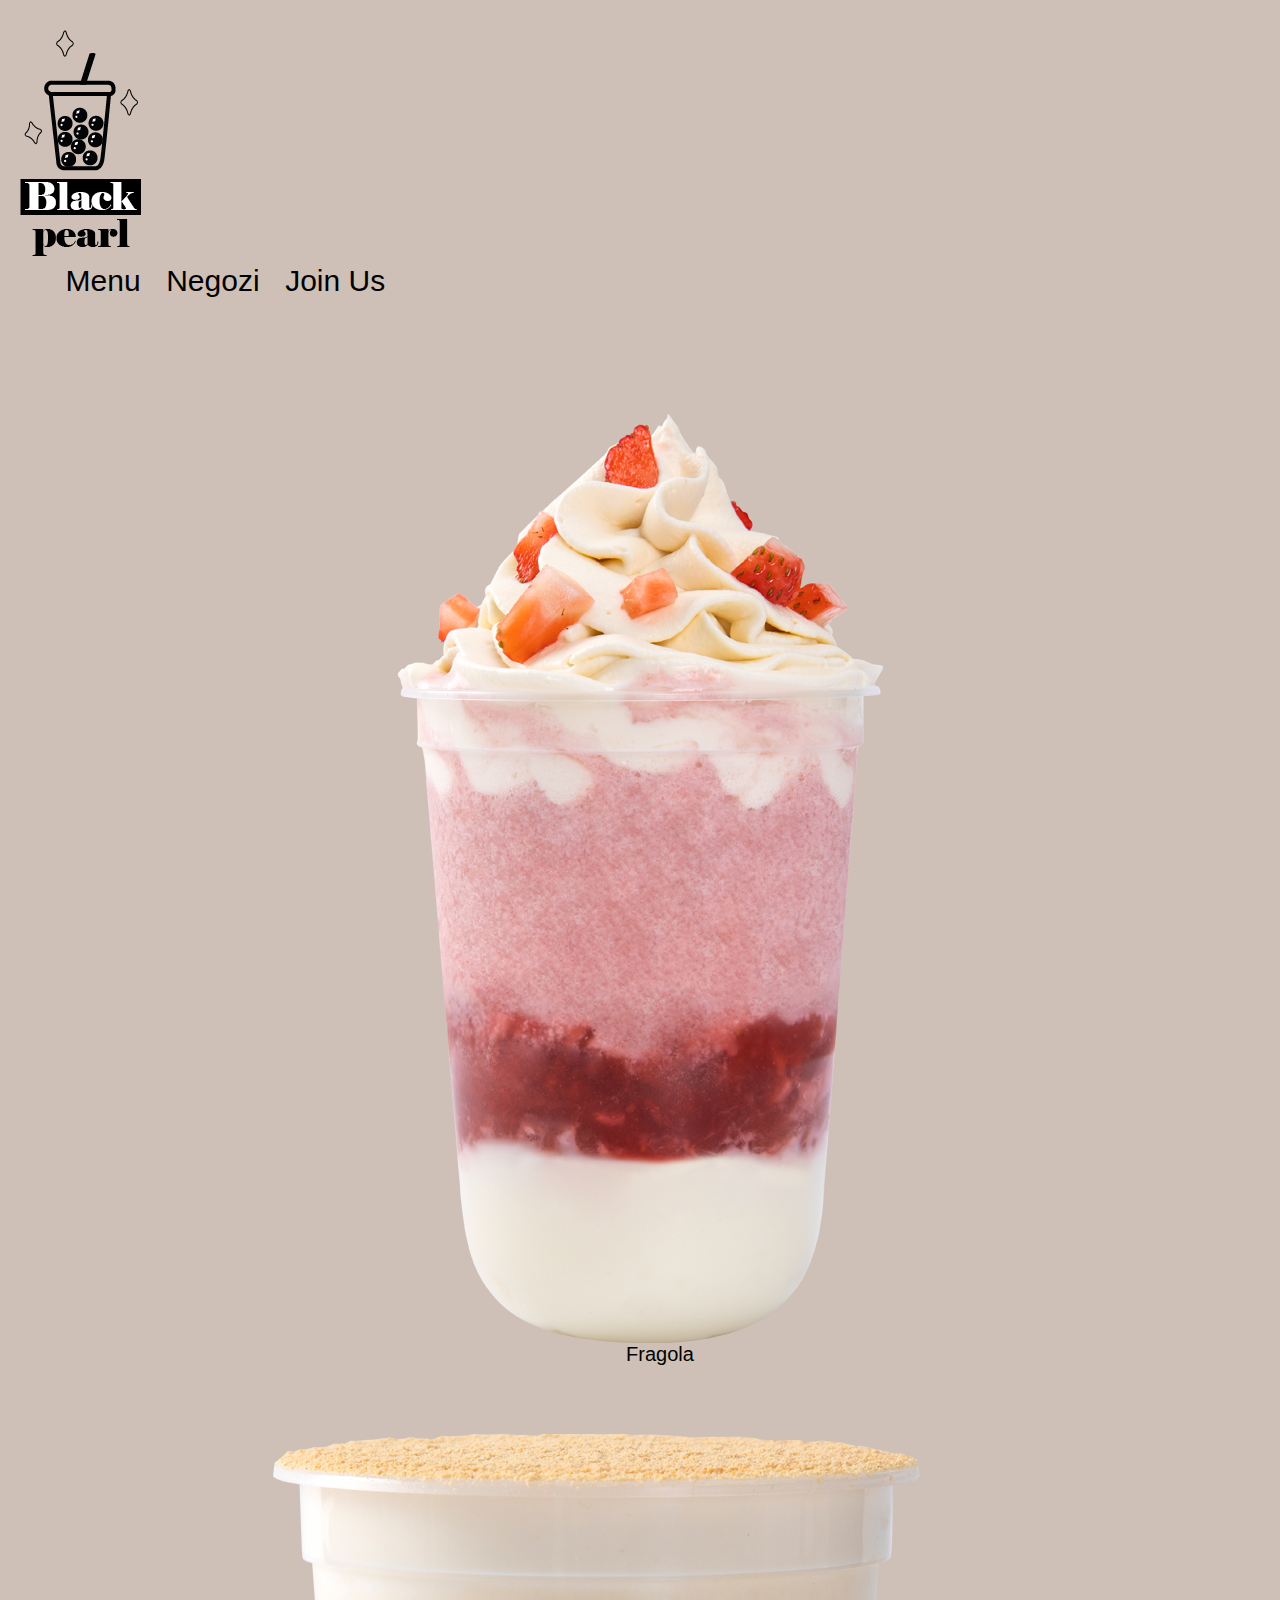
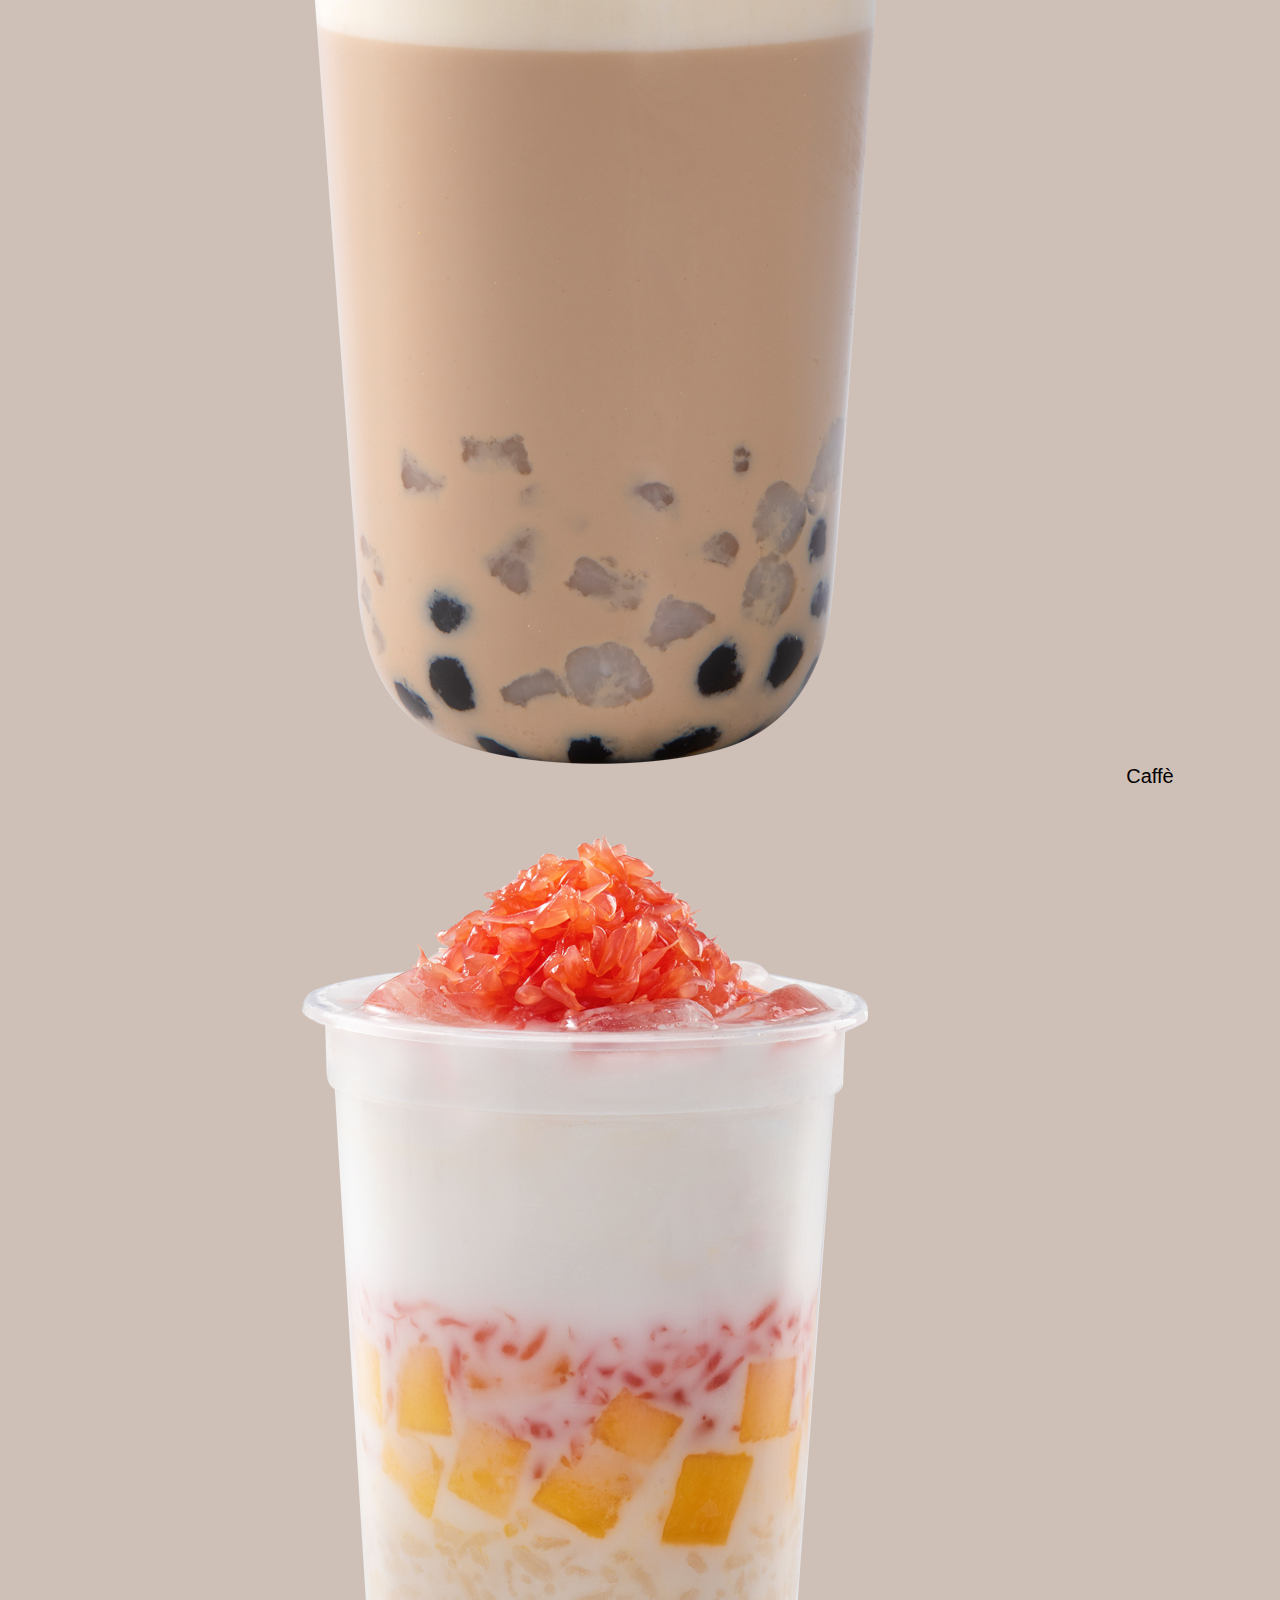
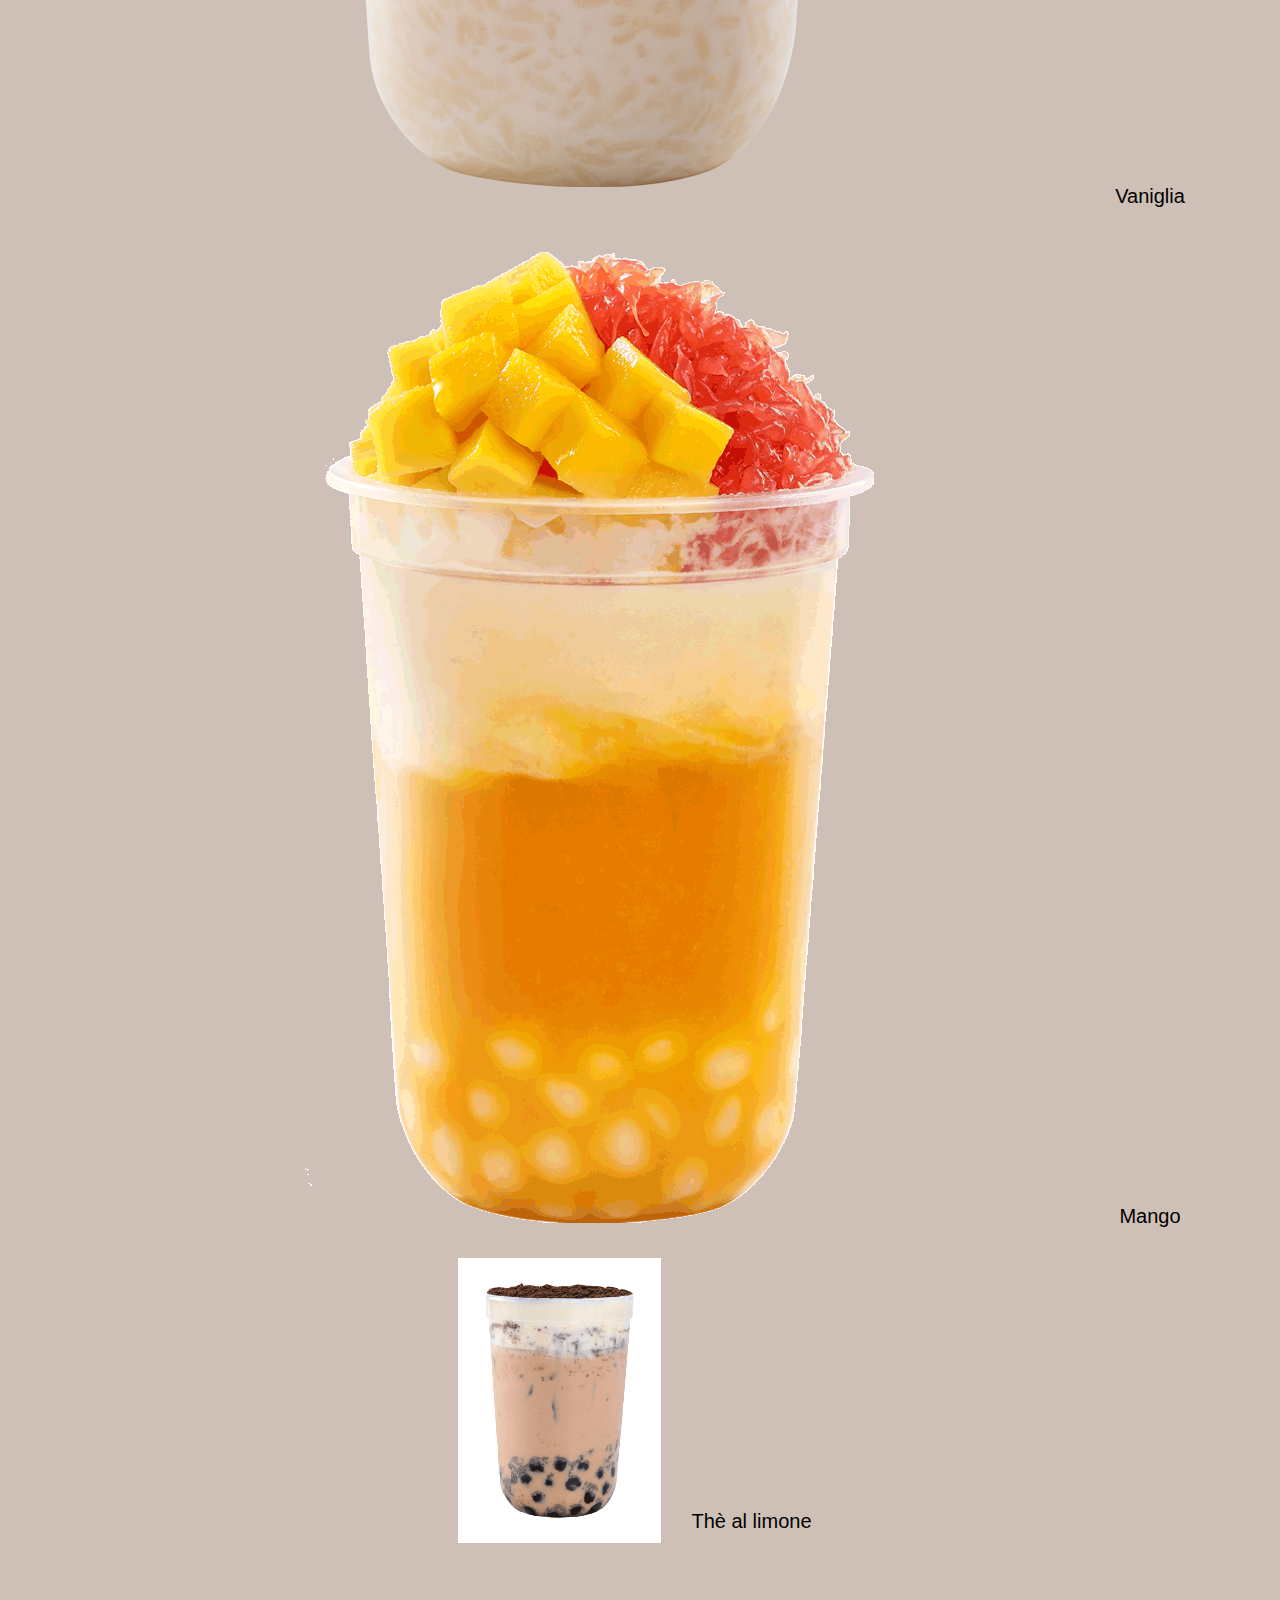
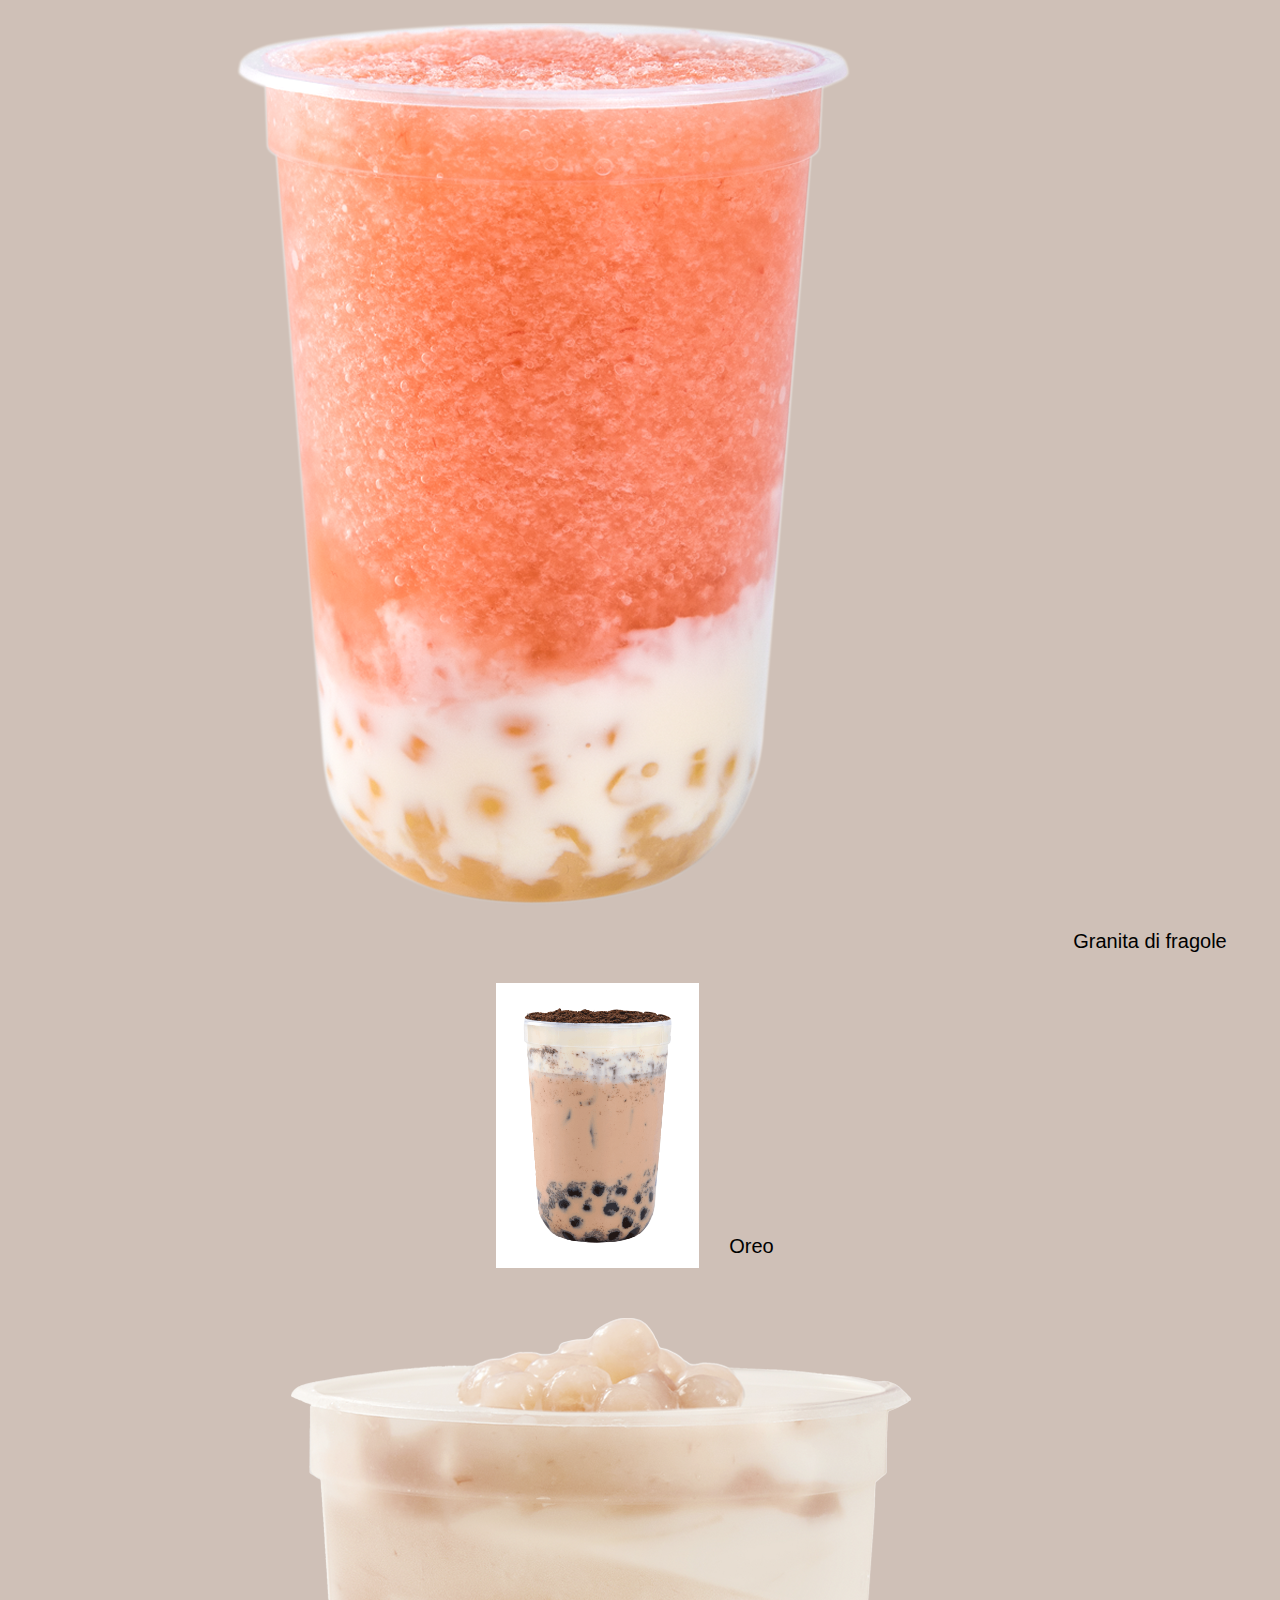
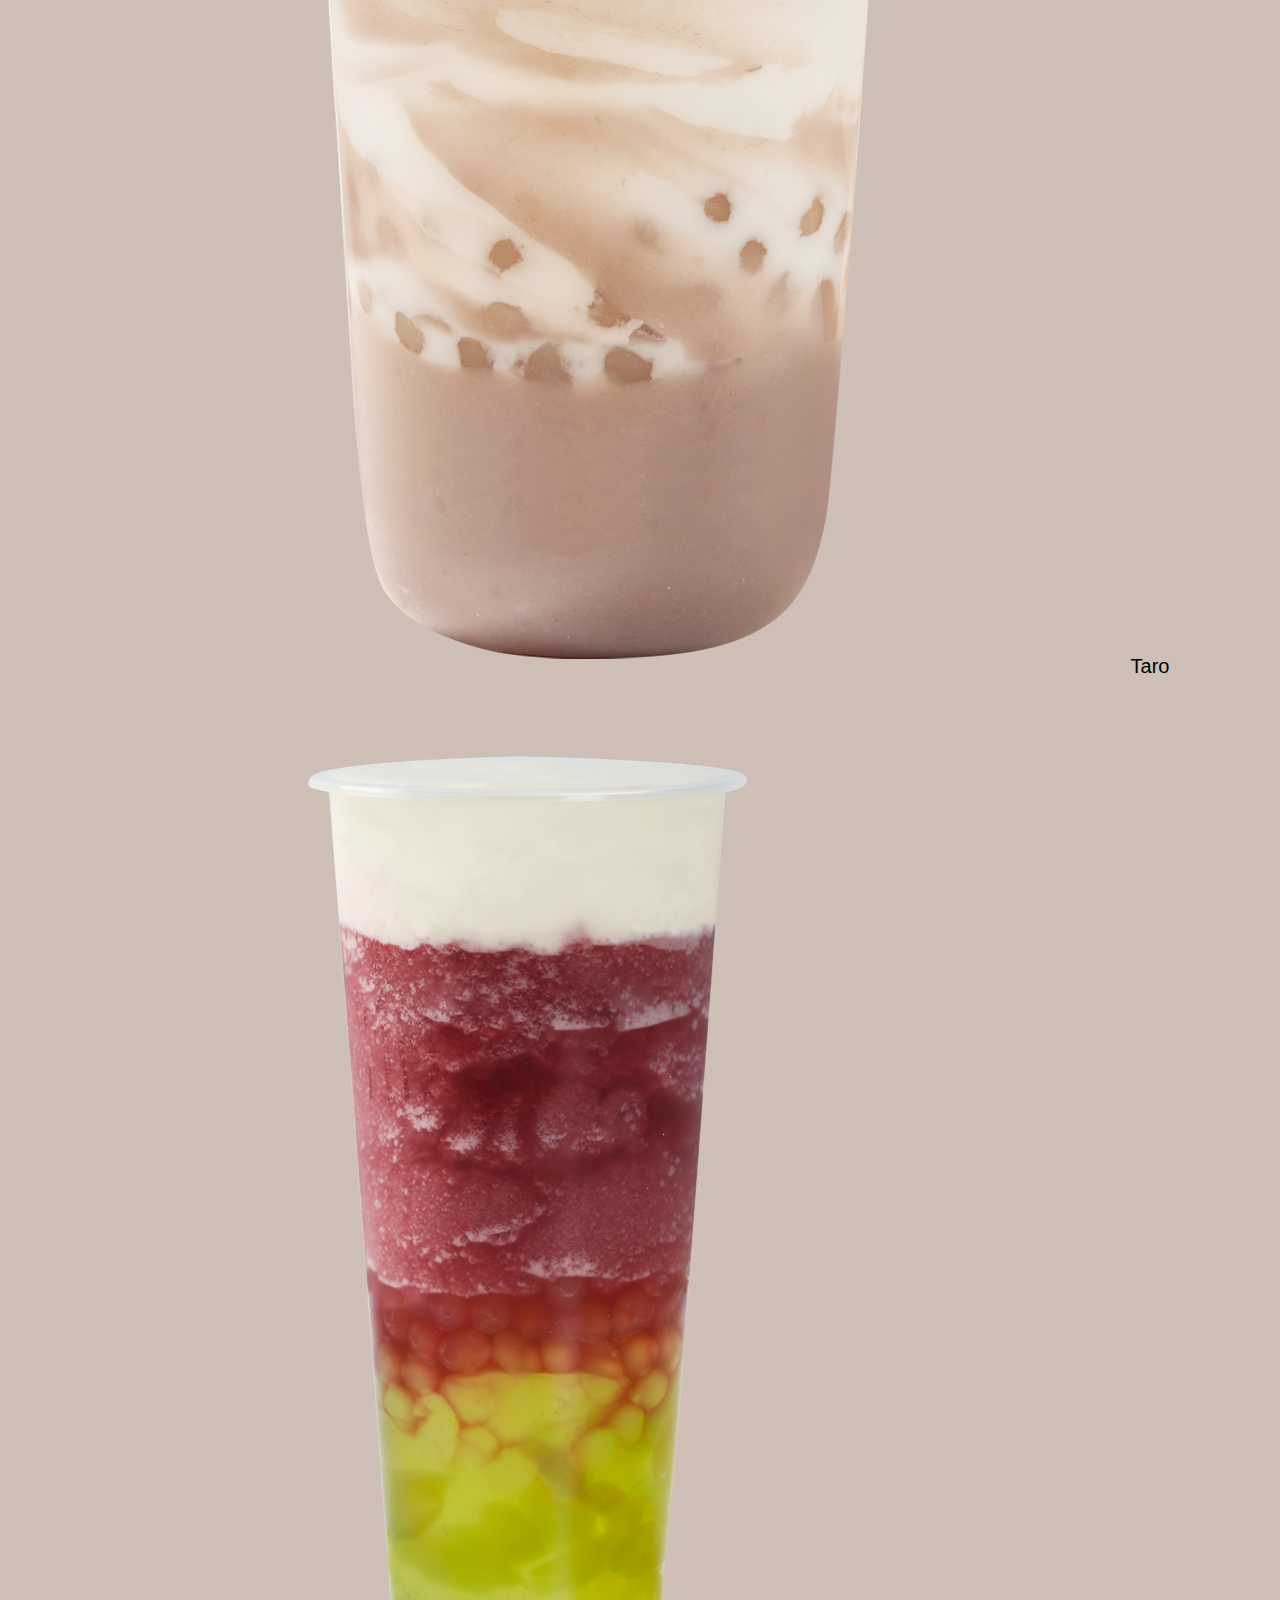
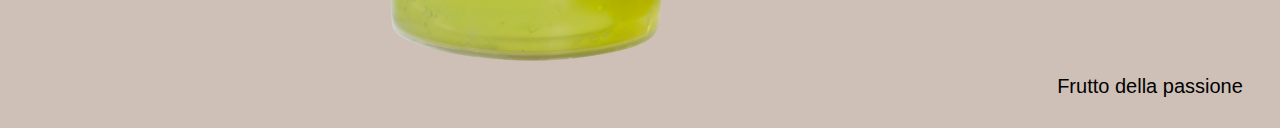
<file: menu.html>
<!DOCTYPE html>
<html lang="en">
<head>
    <meta charset="UTF-8">
    <meta http-equiv="X-UA-Compatible" content="IE=edge">
    <meta name="viewport" content="width=device-width, initial-scale=1.0">
    <meta name="author" content="Zhu Jessica">
    <meta name="description" content="Sito di WS adobe">
    <link rel="stylesheet" href="style.css">
    <link rel="shortcut icon" href="favicon.png" type="image/x-icon">
    <link rel="stylesheet" href="fontawesome/css/all.css">
    <title>WS adobe</title>
</head>
<body>
    <div class="white">
        <header>
            <h1>
                <a href="index.html">
                    <img src="img/logo-1.png" alt="logo sito bubble" title="Black Pearl">
                </a>
            </h1>
            <nav>
                <ul>
                    <li>
                        <a href="index.html"></a>
                    </li>
                    <li>
                        <a href="menu.html">Menu</a>
                    </li>
                    <li>
                        <a href="negozi.html">Negozi</a>
                    </li>
                    <li>
                        <a href="joinus.html">Join Us</a>
                    </li>
                </ul>
            </nav>
        </header>
    </div>
    <aside id="banner">
    </aside>
    <main>
        <article class="colonna">
            <div class="flexgrid">
                <div class="post1">
                    <img src="img/copertina1.png" alt="fragola">
                    <div class="post2">
                        <p>Fragola</p>
                    </div>
                </div>
    
                <div class="post1">
                    <img src="img/2021a5e954b15a80fe6d97cf1212f00d.png" alt="caffe">
                    <p>Caffè</p>
                </div>
    
                <div class="post1">
                    <img src="img/copertina2.png" alt="vaniglia">
                    <p>Vaniglia</p>
                </div>
    
                <div class="post1">
                    <img src="img/copertina4.png" alt="mango">
                    <p>Mango</p>
                </div>
    
                <div class="post1">
                    <img src="img/11-1.png" alt="thè al limone">
                    <p>Thè al limone</p>
                </div>
              
                <div class="post1">
                    <img src="img/92af66f265a05c9080b617bfe8585d73.png" alt="granita di fragola">
                    <p>Granita di fragole</p>
                </div>
    
                <div class="post1">
                    <img src="img/11-1.png" alt="oreo">
                    <p>Oreo</p>
                </div>
    
                <div class="post1">
                    <img src="img/copertina3.png" alt="taro">
                    <p>Taro</p>
                </div>
    
                <div class="post1">
                    <img src="img/5b48d953be029f21677f7194b106d3e9.png" alt="frutto della passione">
                    <p>Frutto della passione</p>
                </div>
            </div>
        </article> 
    </main>
    
    <footer>

    </footer>
    
</body>
</html>
</file>
<file: style.css>
/* RESET */
* {
    margin: 0;
    padding: 0;
    border: 0;
    font-size: 100%;
}

body{
        font-family: 'elephant', Arial, Helvetica, sans-serif;
        font-size: 20px;
        color: black;
}

.wide{
        background-color: white;
        color:black;
}
header{
        padding: 30px 20px;
}
nav li{
        display: inline-block; /* display inline ma con gestione del margin verticale */
        margin-left: 20px;
        list-style:none; /* toglie pallino al elemento li*/
        text-transform: capitalize; 
    }
nav a{
        text-decoration: none;/* azzero stili di default*/
        color: black;
        font-size: 30px;
}
nav a:hover,
nav .active{
         color: gray;
}

#banner{
        width: 100%;
        background-color: #CFC0B7;
        background-position: center;
        height: 500px;
        background-size: cover;
        position: absolute;
        color: black;

}
#banner1{
        width: 100%;
        background: url(img/Screenshot_20230113_202847.png) no-repeat center center;
        background-color: #CFC0B7;
        background-position: center;
        height: 500px;
        background-size: cover;
        position: absolute;
}

main{
        margin-top: 30px;
}

main .colonna{
        padding: 20px;
        text-align: center;
}

main p{
        text-align: left;
        margin-top: 10px;
}

.flexgrid{
        display: flex;
        flex-wrap: wrap;
        justify-content: center;
        gap: 20px;
}

.post1{
        position: relative;
        display: flex;
        align-items: flex-end;
}

.post1 img{
        transition: all 0.8s ease;
}

.post1 img:hover{
        transform: scale(1.1);
}

.post2{
        position: absolute;
        height: 100px;
        bottom: -50px;
        left: 0px;
        padding: 5px 10px;
        width: 100%;
        z-index: 2;
        transition: all 0.9s linear;
        justify-content: center;
}

.post2:hover{
        color: white;
        bottom: 0px;
}

.grid {
        display: grid;
        grid-template-columns: repeat(3, 1fr);
        grid-template-rows: repeat(3, 1fr);
}
.grid1{
        display: grid;
        grid-template-columns: repeat(2, 1fr);
        grid-template-rows: repeat(2, 1fr);

}
.ban{
        background-color: #CFC0B7;

}

main p{
        text-align: left;
        margin-top: 10px;
    }

h3{
        padding: 20px;
       
}   
p{
        padding: 5px;
        color: black;
}
body{
        background-color: #CFC0B7;
        color: black;
}
article h2{
        margin-top: 10px;
        padding: 10px;
        display: flex;
        font-size: 20px;
        justify-content: center;
        text-align: center;
}
article h3{
        display: flex;
        font-size: 26px;
        justify-content: center;
        text-align: center;
}
article h4{
        display: flex;
        justify-content: center;
        text-align: center;
        align-items: center;
}
article p{
        padding: 10px;
        margin-left: 20px;
        display: flex;
        justify-content: center;
        text-align: center;
        align-items: center;
}
.fa-facebook{color:black;}
.fa-twitter{color: black;}
.fa-instagram{color:black;}

.menu_social{
        margin-top: 5px;
        display: flex;
        /* flex-direction:row; è il default 
        flex-direction:column; colonne in verticale
        */
        font-size: 20px;
        justify-content: flex-end;
}
p{
        display: flex;
        justify-content: center;
}
</file>
